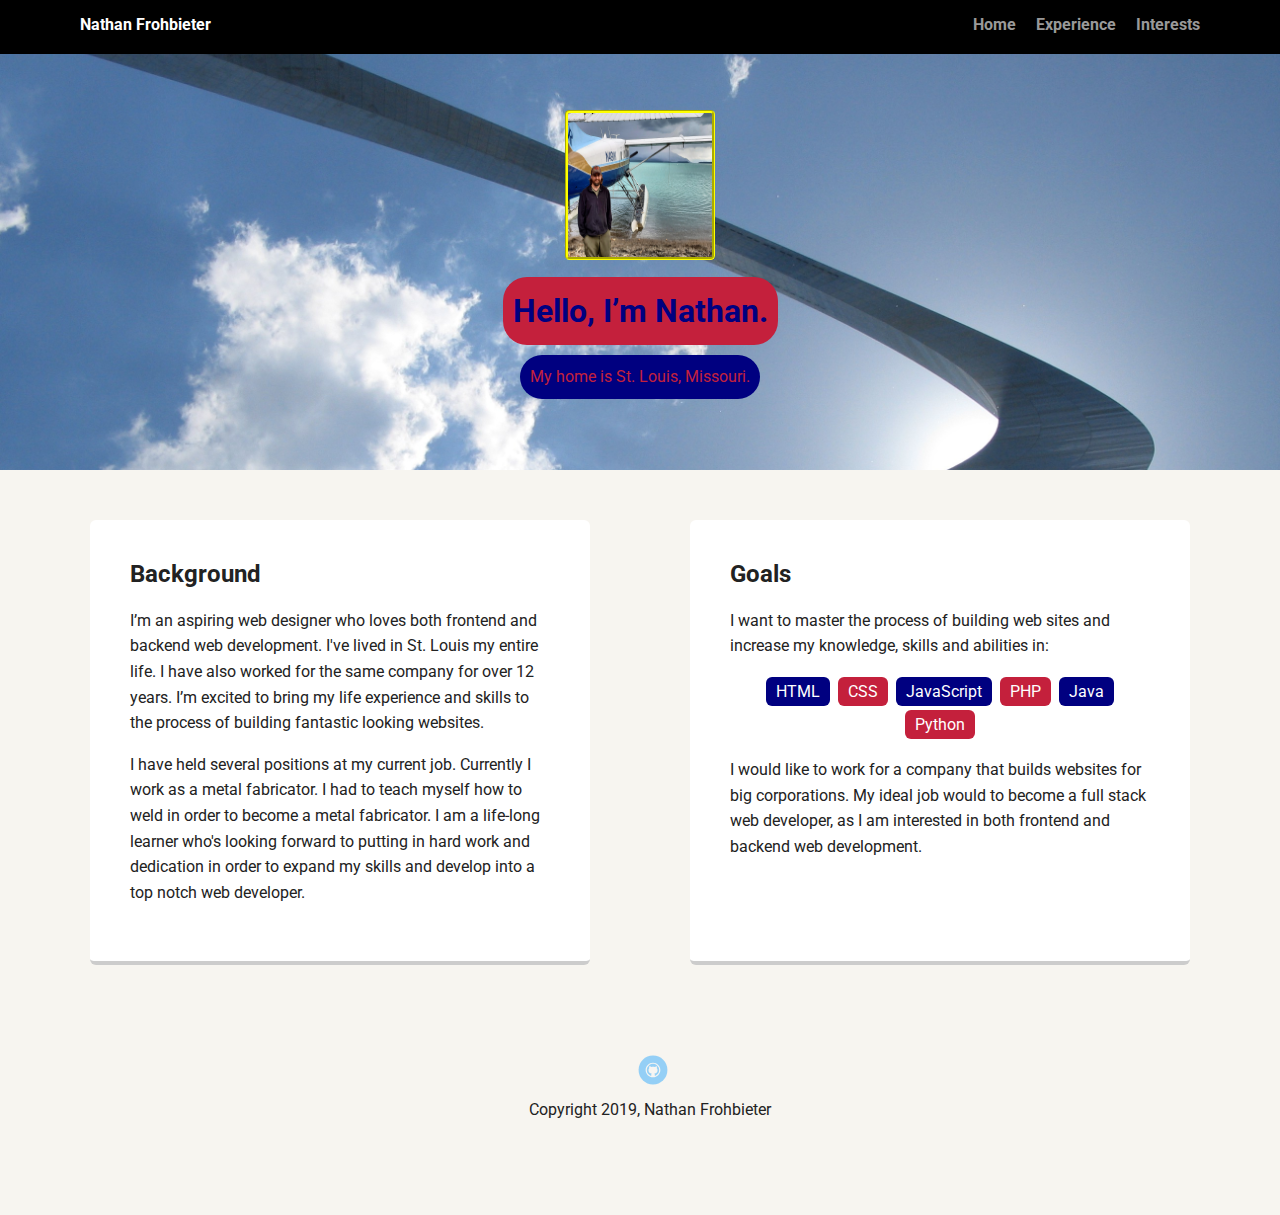
<file: index.html>
<!doctype html>
<html lang="en">
<head>
  <meta charset="utf-8">
  <title>Nathan Frohbieter's Profile</title>
  <meta name="viewport" content="width=device-width, initial-scale=1.0">
  <link rel="stylesheet" href="styles.css">
  <link href="https://fonts.googleapis.com/css?family=Muli%7CRoboto:400,300,500,700,900" rel="stylesheet"></head>
  <body>

    <div class="main-nav">
        <ul class="nav">
          <li class="name">Nathan Frohbieter</li>
          <li><a href="index.html">Home</a></li>
          <li><a href="pages/experience.html">Experience</a></li>
          <li><a href="pages/hobbies.html">Interests</a></li>
        </ul>
    </div>

    <header>
      <img src="images/image_resized.png" alt="Picture of Nathan Frohbieter" class="profile-image">
      <h1 class="tag name">Hello, I’m Nathan.</h1>
      <p class="tag location">My home is St. Louis, Missouri.</p>
    </header>

    <main class="flex">
      <div class="card">
        <h2>Background</h2>
        <p>I’m an aspiring web designer who loves both frontend and backend web development. I've lived in St. Louis my entire life. I have also worked for the same company for over 12 years. I’m excited to bring my life experience and skills to the process of building fantastic looking websites.</p>
        <p>I have held several positions at my current job. Currently I work as a metal fabricator. I had to teach myself how to weld in order to become a metal fabricator. I am a life-long learner who's looking forward to putting in hard work and dedication in order to expand my skills and develop into a top notch web developer.</p>
      </div>

      <div class="card">
        <h2>Goals</h2>
        <p>I want to master the process of building web sites and increase my knowledge, skills and abilities in:</p>
        <ul class="skills">
          <li>HTML</li>
          <li>CSS</li>
          <li>JavaScript</li>
          <li>PHP</li>
          <li>Java</li>
          <li>Python</li>
        </ul>
        <p>I would like to work for a company that builds websites for big corporations. My ideal job would to become a full stack web developer, as I am interested in both frontend and backend web development.</p>
      </div>

    </main>
    <footer>
      <ul>
      <!--  <li><a href="#" class="social twitter">Twitter</a></li>-->
      <!--  <li><a href="https://www.linkedin.com/feed/" class="social linkedin">LinkedIn</a></li> -->
        <li><a href="https://github.com/nfrohbieter" target="_blank" class="social github">Github</a></li>
      </ul>
      <p class="copyright">Copyright 2019, Nathan Frohbieter</p>
    </footer>
  </body>
  </html>
</file>
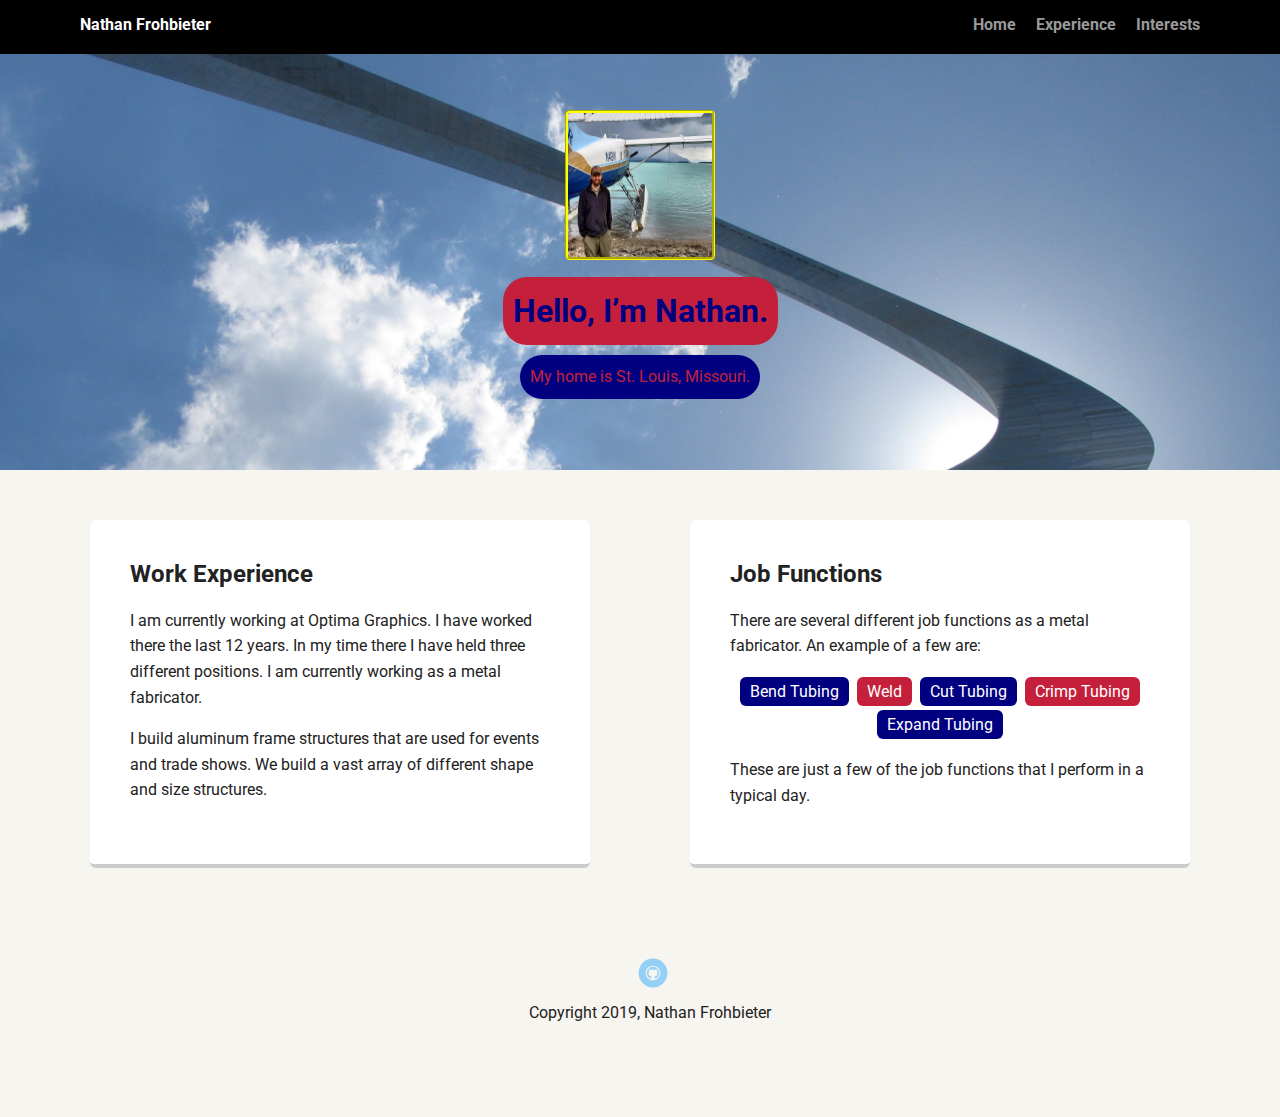
<file: pages/experience.html>
<!DOCTYPE html>

<html lang="en" dir="ltr">
  <head>
    <meta charset="utf-8">
    <title>Nathan Frohbieter's Experience</title>
    <meta name="viewport" content="width=device-width, initial-scale=1.0">
    <link rel="stylesheet" href="../styles.css">
    <link href="https://fonts.googleapis.com/css?family=Muli%7CRoboto:400,300,500,700,900" rel="stylesheet">
  </head>



  <body>

    <div class="main-nav">
        <ul class="nav">
          <li class="name">Nathan Frohbieter</li>
          <li><a href="../index.html">Home</a></li>
          <li><a href="../../pages/experience.html">Experience</a></li>
          <li><a href="../../pages/hobbies.html">Interests</a></li>
        </ul>
    </div>

    <header>
      <img src="../../images/image_resized.png" alt="Picture of Nathan Frohbieter" class="profile-image">
      <h1 class="tag name">Hello, I’m Nathan.</h1>
      <p class="tag location">My home is St. Louis, Missouri.</p>
    </header>

    <main class="flex">
      <div class="card">
        <h2>Work Experience</h2>
        <p>I am currently working at Optima Graphics. I have worked there the last 12 years. In my time there I have held three different positions. I am currently working as a metal fabricator.</p>



        <p>I build aluminum frame structures that are used for events and trade shows. We build a vast array of different shape and size structures.</p>
      </div>

      <div class="card">
        <h2>Job Functions</h2>
        <p>There are several different job functions as a metal fabricator. An example of a few are:</p>
        <ul class="skills">
          <li>Bend Tubing</li>
          <li>Weld</li>
          <li>Cut Tubing</li>
          <li>Crimp Tubing</li>
          <li>Expand Tubing</li>

        </ul>
        <p>These are just a few of the job functions that I perform in a typical day.</p>
      </div>

    </main>



    <footer>
      <ul>
      <!--  <li><a href="#" class="social twitter">Twitter</a></li>-->
        <!-- <li><a href="https://www.linkedin.com/feed/" class="social linkedin">LinkedIn</a></li> -->
        <li><a href="https://github.com/nfrohbieter" target="_blank" class="social github">Github</a></li>
      </ul>
      <p class="copyright">Copyright 2019, Nathan Frohbieter</p>
    </footer>
  </body>
</html>
</file>
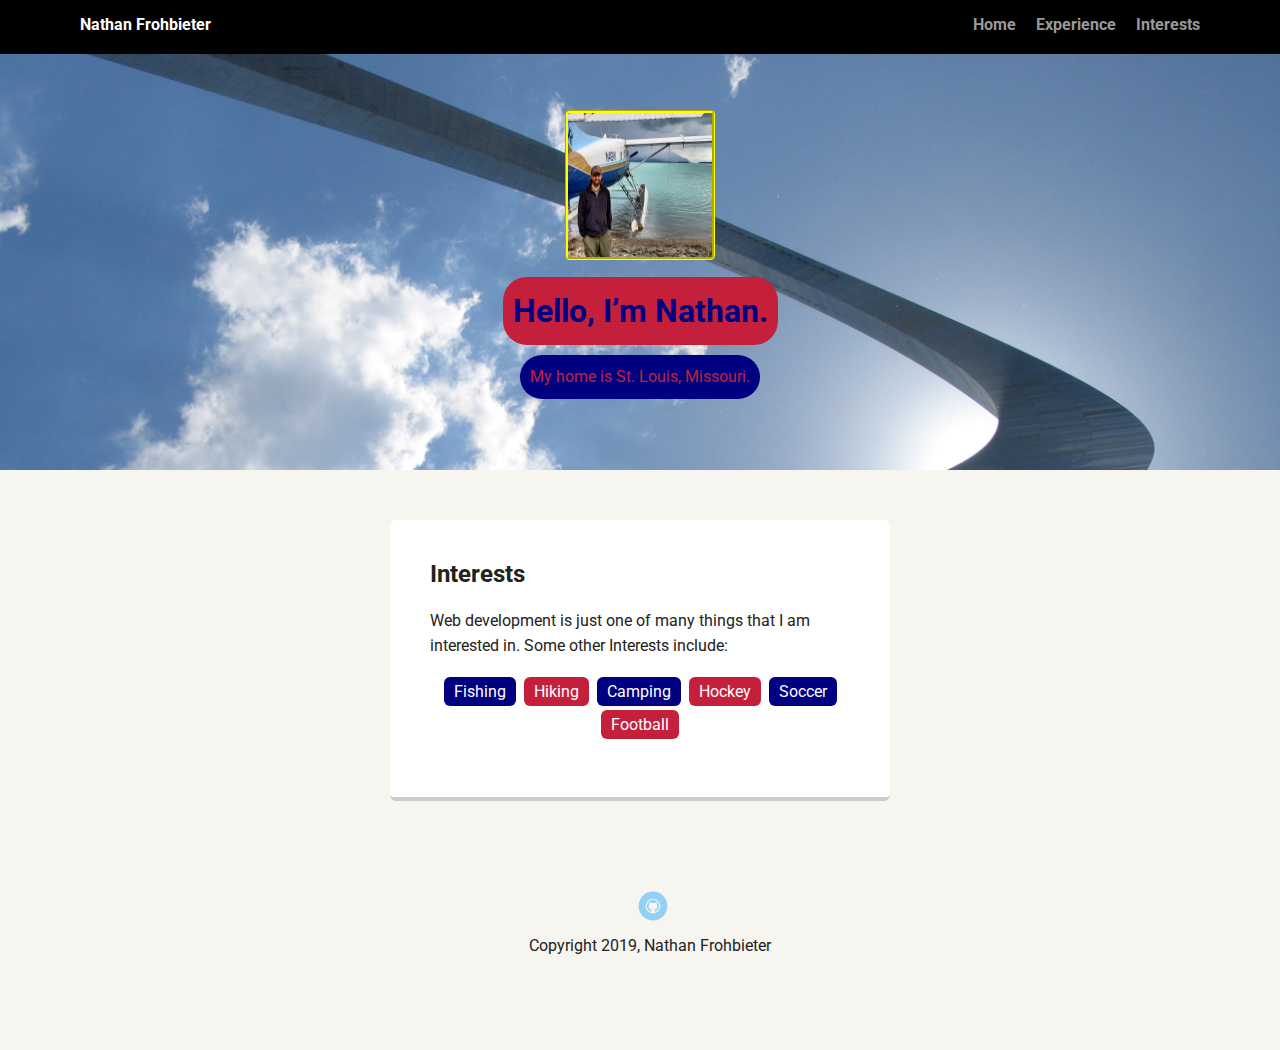
<file: pages/hobbies.html>
<!doctype html>
<html lang="en">
<head>
  <meta charset="utf-8">
  <title>Nathan Frohbieter's Interests</title>
  <meta name="viewport" content="width=device-width, initial-scale=1.0">
  <link rel="stylesheet" href="../styles.css">
  <link href="https://fonts.googleapis.com/css?family=Muli%7CRoboto:400,300,500,700,900" rel="stylesheet"></head>
  <body>

    <div class="main-nav">
        <ul class="nav">
          <li class="name">Nathan Frohbieter</li>
          <li><a href="../index.html">Home</a></li>
          <li><a href="../../pages/experience.html">Experience</a></li>
          <li><a href="../../pages/hobbies.html">Interests</a></li>
        </ul>
    </div>

    <header>
      <img src="../../images/image_resized.png" alt="Picture of Nathan Frohbieter" class="profile-image">
      <h1 class="tag name">Hello, I’m Nathan.</h1>
      <p class="tag location">My home is St. Louis, Missouri.</p>
    </header>

    <main class="flex">

      <div class="card">
        <h2>Interests</h2>
        <p>Web development is just one of many things that I am interested in. Some other Interests include:</p>
        <ul class="skills">
          <li>Fishing</li>
          <li>Hiking</li>
          <li>Camping</li>
          <li>Hockey</li>
          <li>Soccer</li>
          <li>Football</li>
        </ul>

      </div>

    </main>
    <footer>
      <ul>
      <!--  <li><a href="#" class="social twitter">Twitter</a></li>-->
      <!--  <li><a href="https://www.linkedin.com/feed/" class="social linkedin">LinkedIn</a></li> -->
        <li><a href="https://github.com/nfrohbieter" target="_blank" class="social github">Github</a></li>
      </ul>
      <p class="copyright">Copyright 2019, Nathan Frohbieter</p>
    </footer>
  </body>
  </html>
</file>
<file: styles.css>
/* Global Layout Set-up */
* {
  box-sizing: border-box;
}

body {
  margin: 0;
  padding: 0;
  text-align: center;
  font-family: 'Roboto', sans-serif;
  color: #222;
  background: #f7f5f0;
}
/* Link Styles */

a {
  text-decoration: none;
  color: #999;
}
a:hover {
  color: #6633ff;
}

/* Section Styles */

.main-nav {
  width: 100%;
  background: black;
  min-height: 30px;
  padding: 10px;
  position: fixed;
  text-align: center;
}
.nav {
  display: flex;
  justify-content: space-around;
  font-weight: 700;
  list-style-type: none;
  margin: 0 auto;
  padding: 0;
}

.nav .name {
    display: block;
    margin-right: auto;
    color: white;
}
.nav li {
  padding: 5px 10px 10px 10px;
}
.nav a {
  transition: all .5s;
}
.nav a:hover {
  color: white
}

header {
  text-align: center;
  background: url('images/st-louis-arch-4-1495634.jpg') no-repeat top center ;
  background-size: cover;
  overflow: hidden;
  padding-top: 60px;
}
header {
  line-height: 1.5;
}
header .profile-image {
  margin-top: 50px;
  width: 150px;
  height: 150px;
  border-radius: 3%;
  border: 3px groove yellow;
  transition: all .5s;
}
header .profile-image:hover {
  transform: scale(2) rotate(5deg);
}
.tag {
  background-color: #c4203c;
  color: #000080;
  padding: 10px;
  border-radius: 24px;
  display: table;
  margin: 10px auto;
}
.location {
  background-color: #000080;
  color: #c4203c;
}
.card {
  margin: 30px;
  padding: 20px 40px 40px;
  max-width: 500px;
  text-align: left;
  background: #fff;
  border-bottom: 4px solid #ccc;
  border-radius: 6px;
  transition: all .5s;
}
.card:hover {
  border-color: yellow;
}

ul.skills {
  padding: 0;
  text-align: center;
}

.skills li {
  border-radius: 6px;
  display: inline-block;
  background: #c4203c;
  color: white;
  padding: 5px 10px;
  margin: 2px;
}

.skills li:nth-child(odd) {
  background: #000080;
}

footer {
  width: 100%;
  min-height: 30px;
  padding: 20px 0 40px 20px;
}

footer .copyright {
  top: -8px;
  font-size: .75em;
}

footer ul {
  list-style-type: none;
  margin: 0;
  padding: 0;
}

footer ul li {
  display: inline-block;
}

a.social {
  display: inline-block;
  text-indent: -9999px;
  margin-left: 5px;
  width: 30px;
  height: 30px;
  background-size: 30px 30px;
  opacity: .4;
  transition: all .5s;
}
a.twitter {
  background-image: url(images/twitter.svg);
}
a.linkedin {
  background-image: url(images/linkedin.svg);
}
a.github {
  background-image: url(images/github.svg);
}
a.social:hover {
  opacity: 1;
}
.clearfix {
  clear: both;
}

/* Styles for larger screens */
@media screen and (min-width: 720px) {

  .flex {
      display: -ms-flexbox;      /* TWEENER - IE 10 */
      display: flex;
      max-width: 1200px;
      -ms-flex-pack: distribute;
      justify-content: space-around;
      margin: 0 auto;
  }

  header {
    min-height: 470px;
  }

  .nav {
    max-width: 1200px;
    padding: 0 30px;
  }


  main {
    padding-top: 20px;
  }

  main p {
    line-height: 1.6em;
  }

  footer {
    font-size: 1.3em;
    max-width: 1200px;
    margin: 40px auto;
  }

}
</file>
